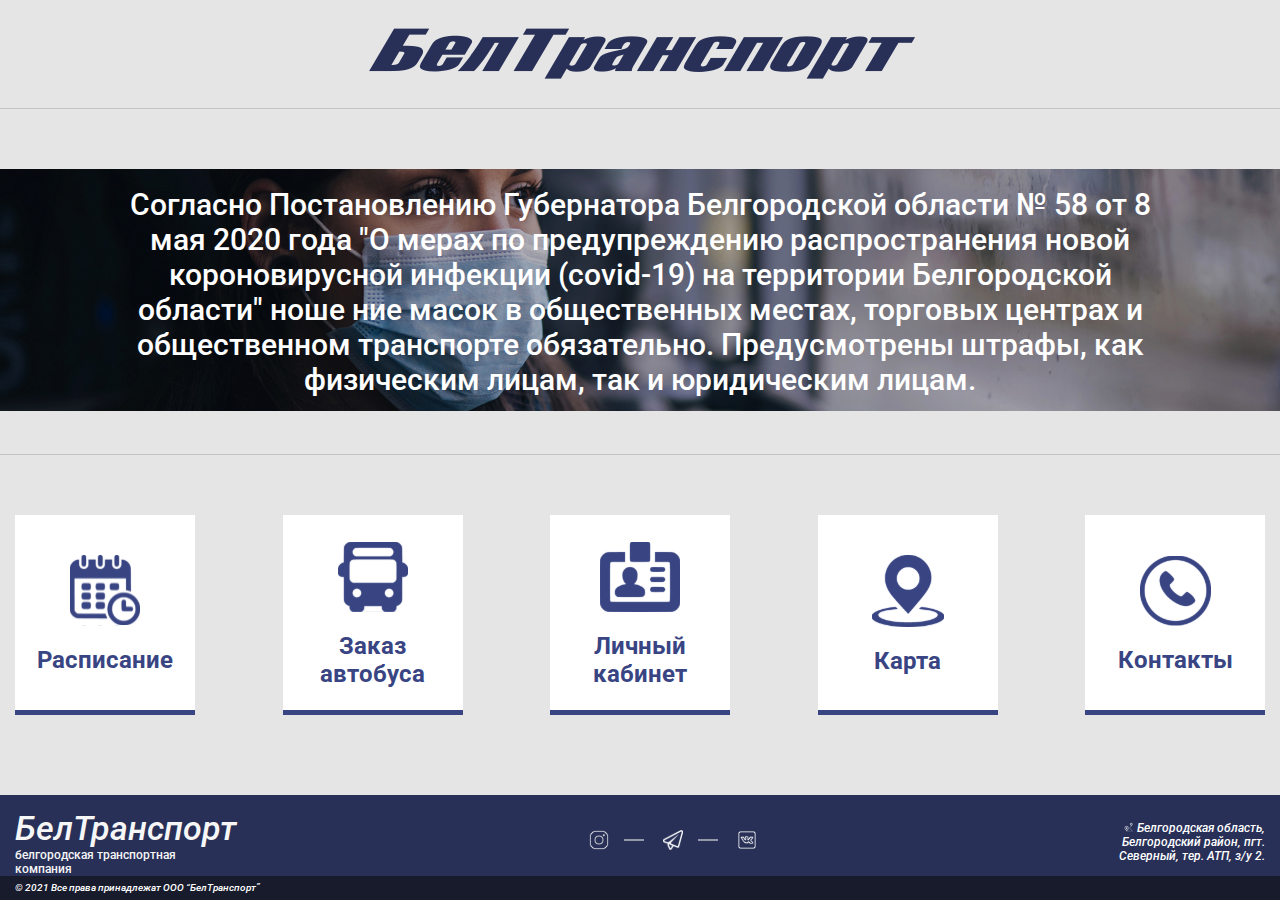
<file: index.html>
<!DOCTYPE html>
<html lang="en">
  <head>
    <meta charset="UTF-8" />
    <meta http-equiv="X-UA-Compatible" content="IE=edge" />
    <meta name="viewport" content="width=device-width, initial-scale=1.0" />
    <title>Document</title>
    <link rel="preconnect" href="https://fonts.gstatic.com" />
    <link
      href="https://fonts.googleapis.com/css2?family=Roboto:ital,wght@0,500;1,500;1,700&display=swap"
      rel="stylesheet"
    />
    <link rel="stylesheet" href="./style/style.css" />
    <link rel="stylesheet" href="./style/media.css">
  </head>
  <body>
    <div class="flex__wrapper">
      <header class="header">
        <a href="./index.html">
          <img class="header__title" src="./img/header-title.png" alt=""
        /></a>
      </header>
      <main class="main">
        <div class="main__content">
          <div class="slider__item">
            <img class="slider__item_img" src="./img/main-bg-1.jpg" alt="" />
            <p class="main__content_text">
              Согласно Постановлению Губернатора Белгородской области № 58 от 8
              мая 2020 года "О мерах по предупреждению распространения новой
              короновирусной инфекции (covid-19) на территории Белгородской
              области" ноше ние масок в общественных местах, торговых центрах и
              общественном транспорте обязательно. Предусмотрены штрафы, как
              физическим лицам, так и юридическим лицам.
            </p>
          </div>
        </div>
      </main>

      <section class="main__menu">
        <div class="container">
          <div class="main__menu_inner">
            <a class="main__menu_item" href="./shedule.html">
              <img class="main__item__img" src="./img/main-1.svg" alt="" />
              <div class="main__item_title">Расписание</div>
            </a>
            <a class="main__menu_item" href="./order.html">
              <img class="main__item__img" src="./img/main-2.svg" alt="" />
              <div class="main__item_title">
                Заказ <br />
                автобуса
              </div>
            </a>
            <a class="main__menu_item" href="./account.html">
              <img class="main__item__img" src="./img/main-3.svg" alt="" />
              <div class="main__item_title">Личный кабинет</div>
            </a>
            <a class="main__menu_item" href="./map.html">
              <img class="main__item__img" src="./img/main-4.svg" alt="" />
              <div class="main__item_title">Карта</div>
            </a>
            <a class="main__menu_item" href="./contacts.html">
              <img class="main__item__img" src="./img/main-5.svg" alt="" />
              <div class="main__item_title">Контакты</div>
            </a>
          </div>
        </div>
      </section>

      <footer class="footer">
        <div class="footer__top">
          <div class="container">
            <div class="footer__inner">
              <div class="footer__left">
                <h3 class="footer__title">БелТранспорт</h3>
                <div class="footer__subtitle">
                  белгородская транспортная компания
                </div>
              </div>
              <div class="footer__center">
                <div class="inst after">
                  <img src="./img/inst.svg" alt="" />
                </div>
                <div class="teleg after">
                  <img src="./img/teleg.svg" alt="" />
                </div>
                <div class="vk"><img src="./img/vk.svg" alt="" /></div>
              </div>
              <div class="footer__right">
                <img src="./img/footer-map.svg" alt="" />
                Белгородская область, Белгородский район, пгт. Северный, тер.
                АТП, з/у 2.
              </div>
            </div>
          </div>
        </div>
        <div class="footer__bottom">
          <div class="container">
            <div class="copyright">
              © 2021 Bсе права принадлежат ООО “БелТранспорт”
            </div>
          </div>
        </div>
      </footer>
    </div>
  </body>
</html>
</file>
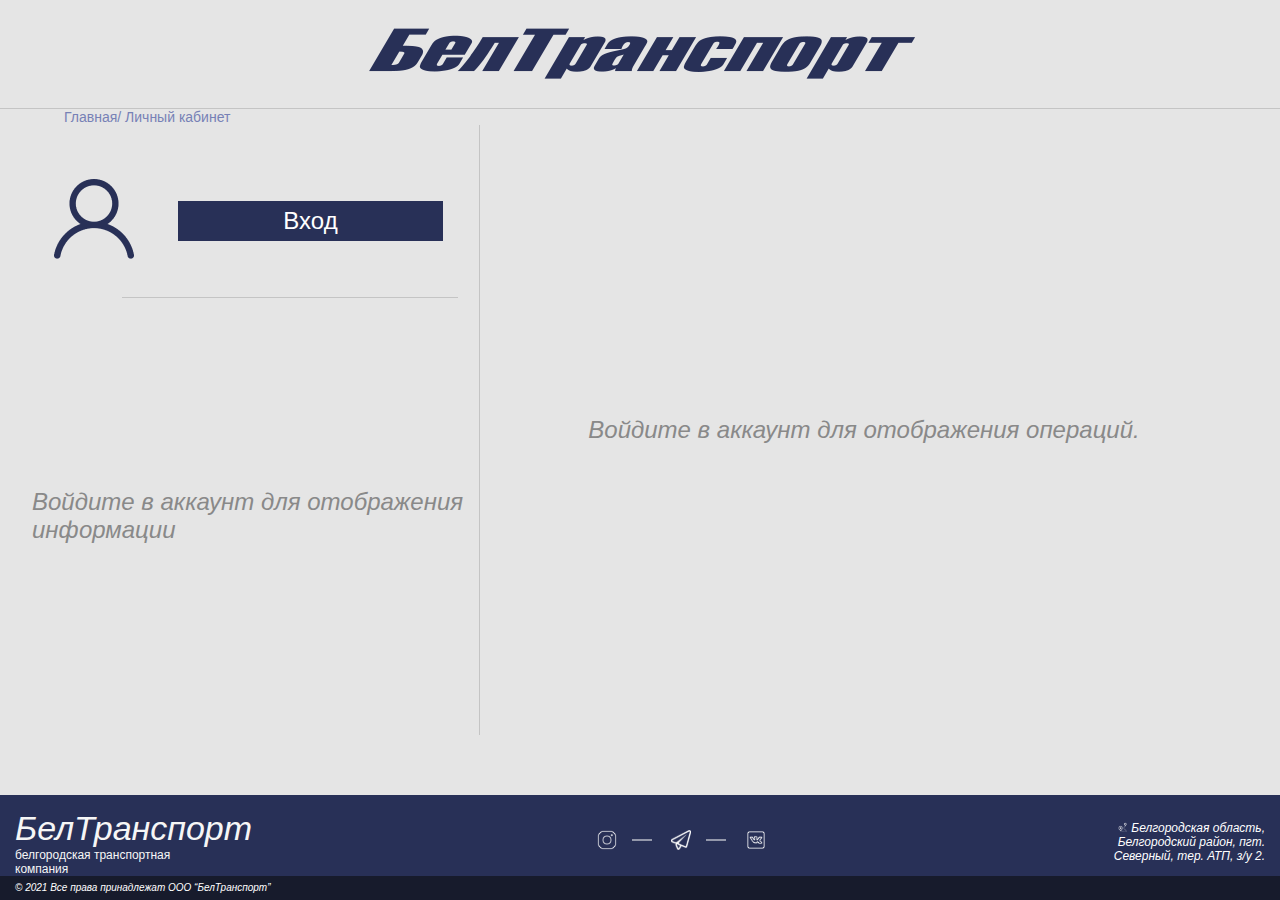
<file: account.html>
<!DOCTYPE html>
<html lang="en">
  <head>
    <meta charset="UTF-8" />
    <meta http-equiv="X-UA-Compatible" content="IE=edge" />
    <meta name="viewport" content="width=device-width, initial-scale=1.0" />
    <title>Document</title>
    <link rel="stylesheet" href="./style/style.css" />
    <link rel="stylesheet" href="./style/media.css" />
  </head>
  <body>
    <div class="flex__wrapper">
      <header class="header">
        <a href="./index.html">
          <img class="header__title" src="./img/header-title.png" alt=""
        /></a>
      </header>

      <div class="breads">
        <a href="index.html">Главная</a>/
        <a href="">Личный кабинет</a>
      </div>

      <section class="account">
        <div class="account__inner">
          <div class="account__left">
            <div class="account__up">
              <div class="account__img"><img src="./img/acc.png" alt="" /></div>
              <a class="account__btn" href="./logAcc.html">Вход</a>
            </div>
            <div class="account__bottom">
              <div class="account__bottom_content">
                Войдите в аккаунт для отображения информации
              </div>
            </div>
          </div>
          <div class="account__right_content">
            Войдите в аккаунт для отображения операций.
          </div>
        </div>
      </section>

      <footer class="footer">
        <div class="footer__top">
          <div class="container">
            <div class="footer__inner">
              <div class="footer__left">
                <h3 class="footer__title">БелТранспорт</h3>
                <div class="footer__subtitle">
                  белгородская транспортная компания
                </div>
              </div>
              <div class="footer__center">
                <div class="inst after">
                  <img src="./img/inst.svg" alt="" />
                </div>
                <div class="teleg after">
                  <img src="./img/teleg.svg" alt="" />
                </div>
                <div class="vk"><img src="./img/vk.svg" alt="" /></div>
              </div>
              <div class="footer__right">
                <img src="./img/footer-map.svg" alt="" />
                Белгородская область, Белгородский район, пгт. Северный, тер.
                АТП, з/у 2.
              </div>
            </div>
          </div>
        </div>
        <div class="footer__bottom">
          <div class="container">
            <div class="copyright">
              © 2021 Bсе права принадлежат ООО “БелТранспорт”
            </div>
          </div>
        </div>
      </footer>
    </div>
  </body>
</html>
</file>
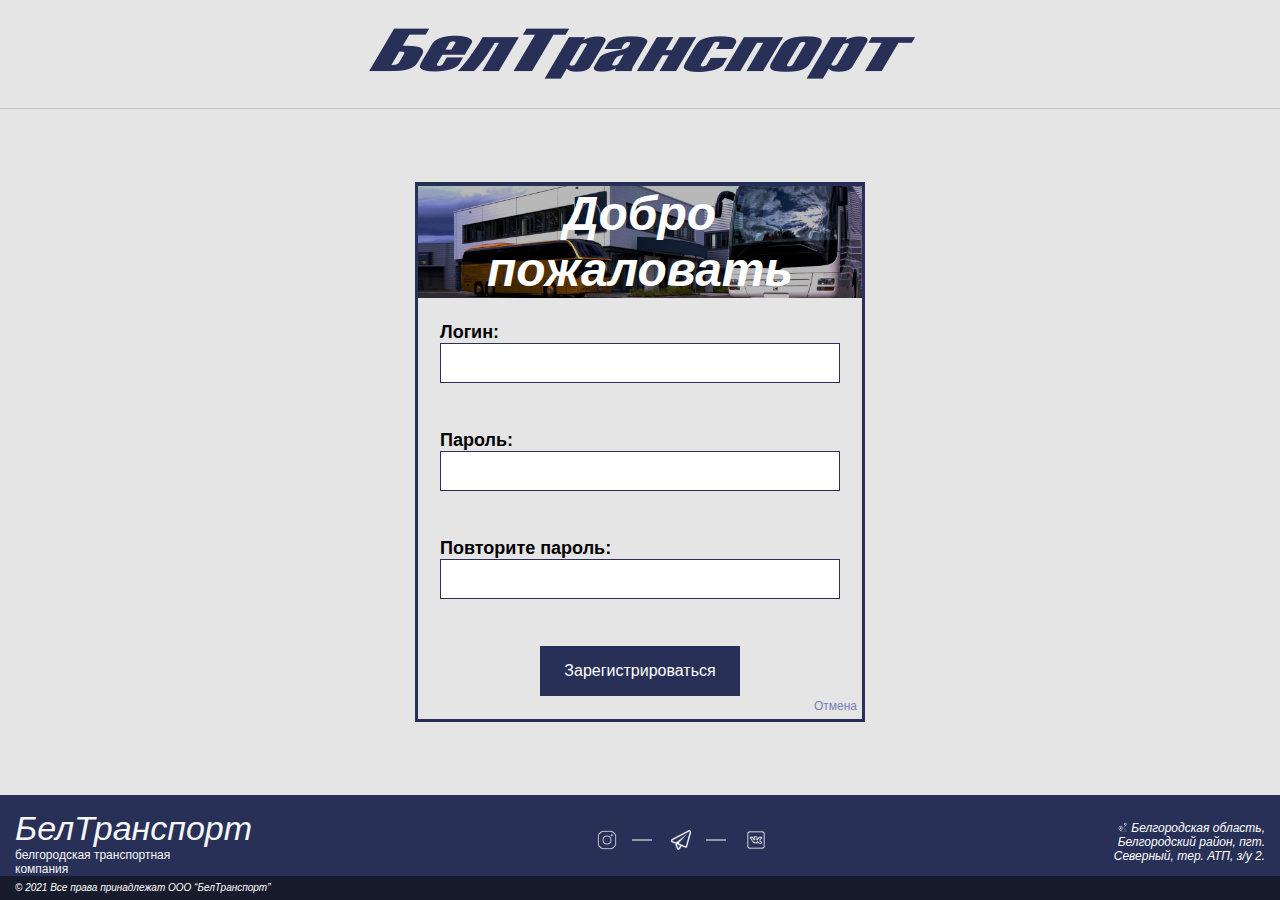
<file: auth.html>
<!DOCTYPE html>
<html lang="en">
  <head>
    <meta charset="UTF-8" />
    <meta http-equiv="X-UA-Compatible" content="IE=edge" />
    <meta name="viewport" content="width=device-width, initial-scale=1.0" />
    <title>Document</title>
    <link rel="stylesheet" href="./style/style.css" />
    <link rel="stylesheet" href="./style/media.css" />
  </head>
  <body>
    <div class="flex__wrapper">
      <header class="header">
        <a href="./index.html">
          <img class="header__title" src="./img/header-title.png" alt=""
        /></a>
      </header>

      <section class="reg">
        <form action="">
          <div class="reg__inner">
            <div class="reg__header">
              <div class="reg__title">Добро пожаловать</div>
            </div>
            <div class="reg__main">
              <div class="reg__item">
                <p class="reg__text">Логин:</p>
                <input class="reg__input" type="text" name="" id="" />
              </div>
              <div class="reg__item">
                <p class="reg__text">Пароль:</p>
                <input class="reg__input" type="password" name="" id="" />
              </div>
              <div class="reg__item">
                <p class="reg__text">Повторите пароль:</p>
                <input class="reg__input" type="password" name="" id="" />
              </div>
              <button class="reg__btn" type="submit">Зарегистрироваться</button>
            </div>
            <a class="cancel" href="./index.html">Отмена</a>
          </div>
        </form>
      </section>

      <footer class="footer">
        <div class="footer__top">
          <div class="container footer__container">
            <div class="footer__inner">
              <div class="footer__left">
                <h3 class="footer__title">БелТранспорт</h3>
                <div class="footer__subtitle">
                  белгородская транспортная компания
                </div>
              </div>
              <div class="footer__center">
                <div class="inst after">
                  <img src="./img/inst.svg" alt="" />
                </div>
                <div class="teleg after">
                  <img src="./img/teleg.svg" alt="" />
                </div>
                <div class="vk"><img src="./img/vk.svg" alt="" /></div>
              </div>
              <div class="footer__right">
                <img src="./img/footer-map.svg" alt="" />
                Белгородская область, Белгородский район, пгт. Северный, тер.
                АТП, з/у 2.
              </div>
            </div>
          </div>
        </div>
        <div class="footer__bottom">
          <div class="container">
            <div class="copyright">
              © 2021 Bсе права принадлежат ООО “БелТранспорт”
            </div>
          </div>
        </div>
      </footer>
    </div>
  </body>
</html>
</file>
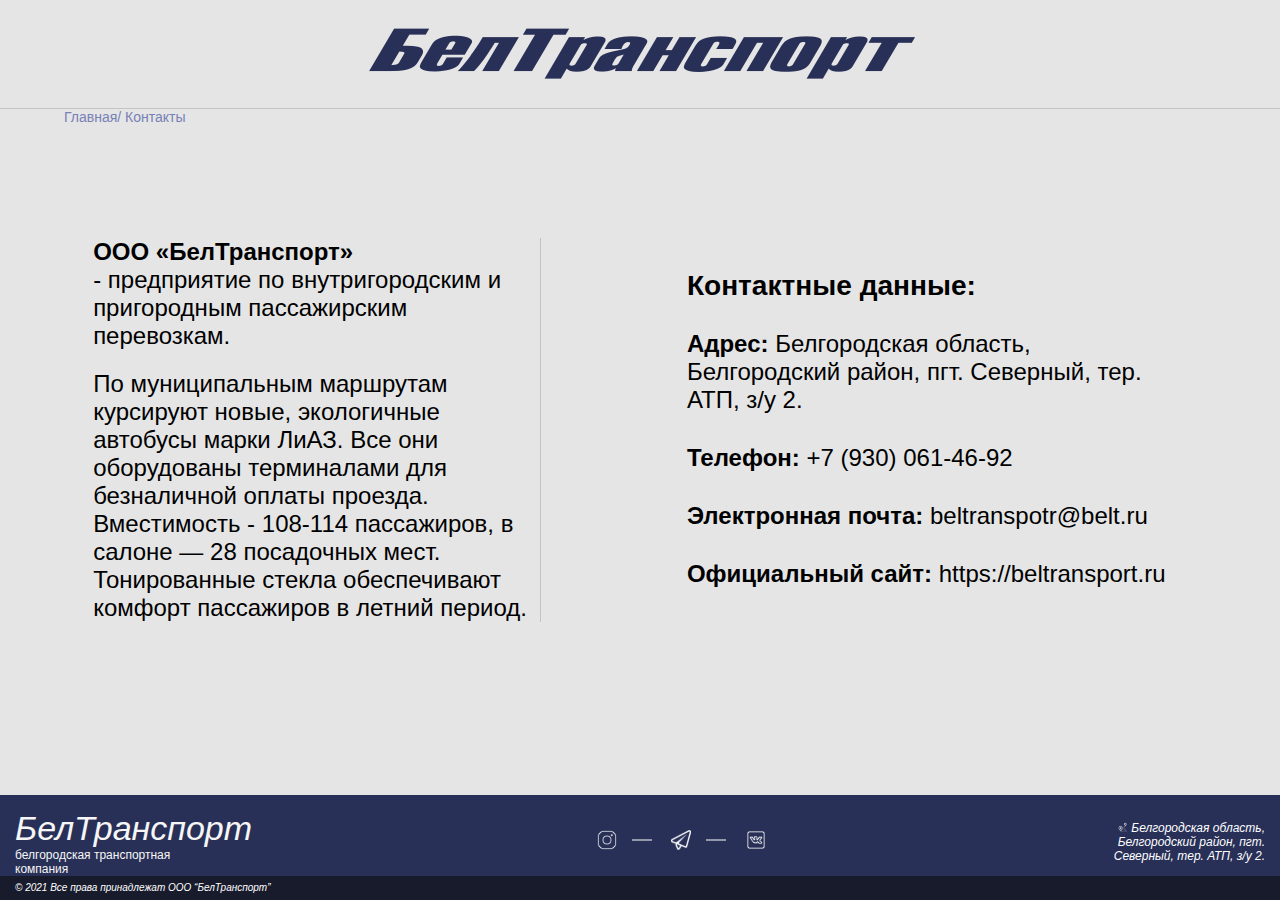
<file: contacts.html>
<!DOCTYPE html>
<html lang="en">
  <head>
    <meta charset="UTF-8" />
    <meta http-equiv="X-UA-Compatible" content="IE=edge" />
    <meta name="viewport" content="width=device-width, initial-scale=1.0" />
    <title>Document</title>
    <link rel="stylesheet" href="./style/style.css" />
    <link rel="stylesheet" href="./style/media.css" />
  </head>
  <body>
    <div class="flex__wrapper">
      <header class="header">
        <a href="./index.html">
          <img class="header__title" src="./img/header-title.png" alt=""
        /></a>
      </header>
      <div class="breads">
        <a href="index.html" ">Главная</a>/
        <a href="">Контакты </a>
      </div>

      <section class="contacts">
        <div class="contacts__inner">
          <div class="contacts__left">
            <b> ООО «БелТранспорт» </b> - предприятие по внутригородским и
            пригородным пассажирским перевозкам.
            <div class="contacts__left_texts">
              По муниципальным маршрутам курсируют новые, экологичные автобусы
              марки ЛиАЗ. Все они оборудованы терминалами для безналичной оплаты
              проезда. Вместимость - 108-114 пассажиров, в салоне — 28
              посадочных мест. Тонированные стекла обеспечивают комфорт
              пассажиров в летний период.
            </div>
          </div>
          <div class="contacts__right">
            <h3><b>Контактные данные:</b></h3>
            <p>
              <b>Адрес:</b> Белгородская область, Белгородский район, пгт.
              Северный, тер. АТП, з/у 2.
            </p>
            <p><b>Телефон:</b> +7 (930) 061-46-92</p>
            <p><b>Электронная почта:</b> beltranspotr@belt.ru</p>
            <p><b>Официальный сайт:</b> https://beltransport.ru</p>
          </div>
        </div>
      </section>
      <footer class="footer">
        <div class="footer__top">
          <div class="container footer__container">
            <div class="footer__inner">
              <div class="footer__left">
                <h3 class="footer__title">БелТранспорт</h3>
                <div class="footer__subtitle">
                  белгородская транспортная компания
                </div>
              </div>
              <div class="footer__center">
                <div class="inst after">
                  <img src="./img/inst.svg" alt="" />
                </div>
                <div class="teleg after">
                  <img src="./img/teleg.svg" alt="" />
                </div>
                <div class="vk"><img src="./img/vk.svg" alt="" /></div>
              </div>
              <div class="footer__right">
                <img src="./img/footer-map.svg" alt="" />
                Белгородская область, Белгородский район, пгт. Северный, тер.
                АТП, з/у 2.
              </div>
            </div>
          </div>
        </div>
        <div class="footer__bottom">
          <div class="container">
            <div class="copyright">
              © 2021 Bсе права принадлежат ООО “БелТранспорт”
            </div>
          </div>
        </div>
      </footer>
    </div>
  </body>
</html>
</file>
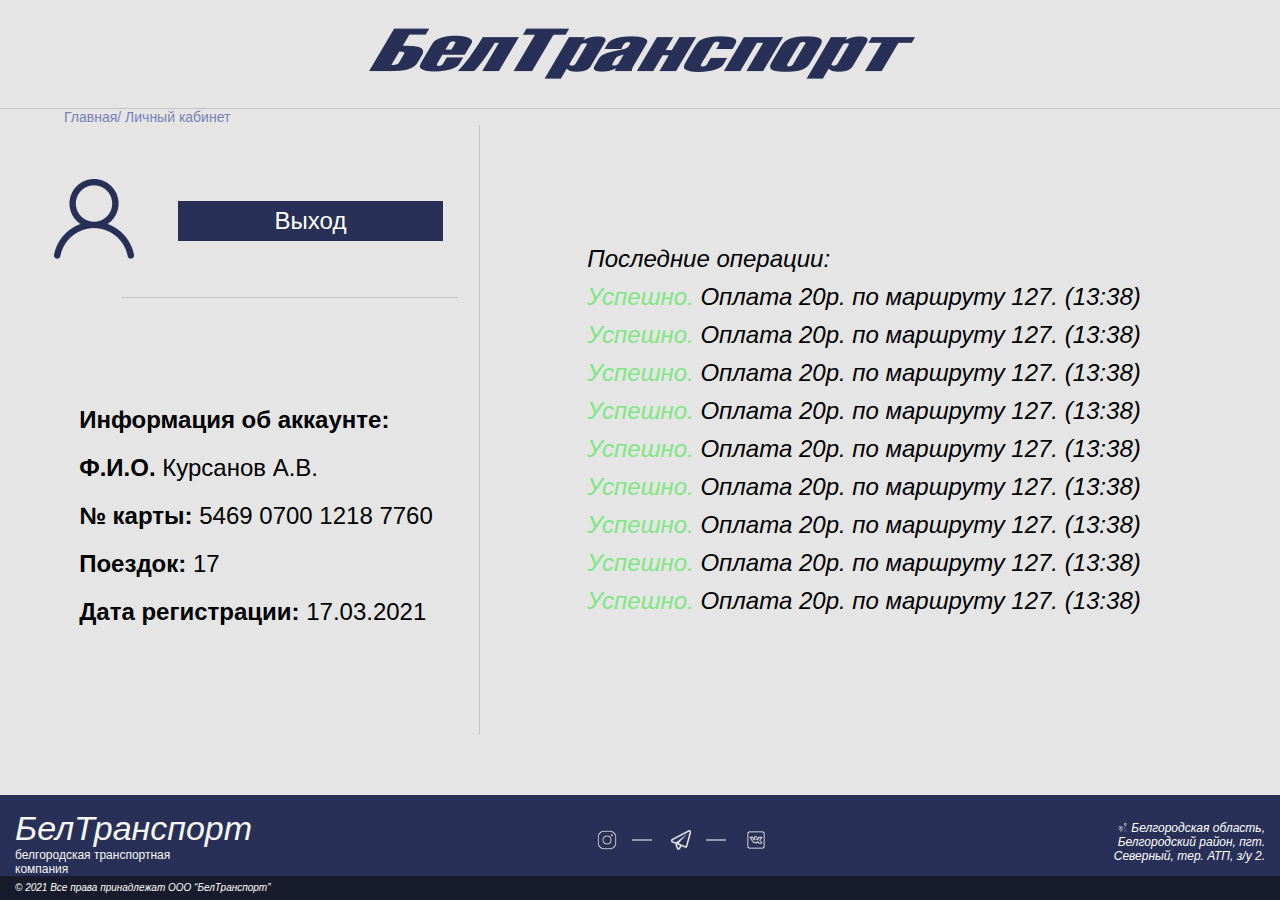
<file: logAcc.html>
<!DOCTYPE html>
<html lang="en">
  <head>
    <meta charset="UTF-8" />
    <meta http-equiv="X-UA-Compatible" content="IE=edge" />
    <meta name="viewport" content="width=device-width, initial-scale=1.0" />
    <title>Document</title>
    <link rel="stylesheet" href="./style/style.css" />
    <link rel="stylesheet" href="./style/media.css" />
  </head>
  <body>
    <div class="flex__wrapper">
      <header class="header">
        <a href="./index.html">
          <img class="header__title" src="./img/header-title.png" alt=""
        /></a>
      </header>

      <div class="breads">
        <a href="index.html">Главная</a>/
        <a href="">Личный кабинет</a>
      </div>

      <section class="account">
        <div class="account__inner">
          <div class="account__left">
            <div class="account__up">
              <div class="account__img"><img src="./img/acc.png" alt="" /></div>
              <a class="account__btn" href="./account.html">Выход</a>
            </div>
            <div class="account__bottom">
              <div class="account__bottom_about">
                <b>Информация об аккаунте:</b> <br />

                <b>Ф.И.О.</b> Курсанов А.В. <br />

                <b>№ карты:</b> 5469 0700 1218 7760
                <br />
                <b>Поездок:</b> 17 <br />
                <b>Дата регистрации:</b> 17.03.2021
              </div>
            </div>
          </div>
          <div class="account__right_acc">
            <div class="account__right_cont">
              <div class="account__right_title">Последние операции:</div>
              <div class="account__right-item">
                <span class="successful">Успешно.</span> Оплата 20р. по маршруту
                127. (13:38)
              </div>
              <div class="account__right-item">
                <span class="successful">Успешно.</span> Оплата 20р. по маршруту
                127. (13:38)
              </div>
              <div class="account__right-item">
                <span class="successful">Успешно.</span> Оплата 20р. по маршруту
                127. (13:38)
              </div>
              <div class="account__right-item">
                <span class="successful">Успешно.</span> Оплата 20р. по маршруту
                127. (13:38)
              </div>
              <div class="account__right-item">
                <span class="successful">Успешно.</span> Оплата 20р. по маршруту
                127. (13:38)
              </div>
              <div class="account__right-item">
                <span class="successful">Успешно.</span> Оплата 20р. по маршруту
                127. (13:38)
              </div>
              <div class="account__right-item">
                <span class="successful">Успешно.</span> Оплата 20р. по маршруту
                127. (13:38)
              </div>
              <div class="account__right-item">
                <span class="successful">Успешно.</span> Оплата 20р. по маршруту
                127. (13:38)
              </div>
              <div class="account__right-item">
                <span class="successful">Успешно.</span> Оплата 20р. по маршруту
                127. (13:38)
              </div>
            </div>
          </div>
        </div>
      </section>

      <footer class="footer">
        <div class="footer__top">
          <div class="container">
            <div class="footer__inner">
              <div class="footer__left">
                <h3 class="footer__title">БелТранспорт</h3>
                <div class="footer__subtitle">
                  белгородская транспортная компания
                </div>
              </div>
              <div class="footer__center">
                <div class="inst after">
                  <img src="./img/inst.svg" alt="" />
                </div>
                <div class="teleg after">
                  <img src="./img/teleg.svg" alt="" />
                </div>
                <div class="vk"><img src="./img/vk.svg" alt="" /></div>
              </div>
              <div class="footer__right">
                <img src="./img/footer-map.svg" alt="" />
                Белгородская область, Белгородский район, пгт. Северный, тер.
                АТП, з/у 2.
              </div>
            </div>
          </div>
        </div>
        <div class="footer__bottom">
          <div class="container">
            <div class="copyright">
              © 2021 Bсе права принадлежат ООО “БелТранспорт”
            </div>
          </div>
        </div>
      </footer>
    </div>
  </body>
</html>
</file>
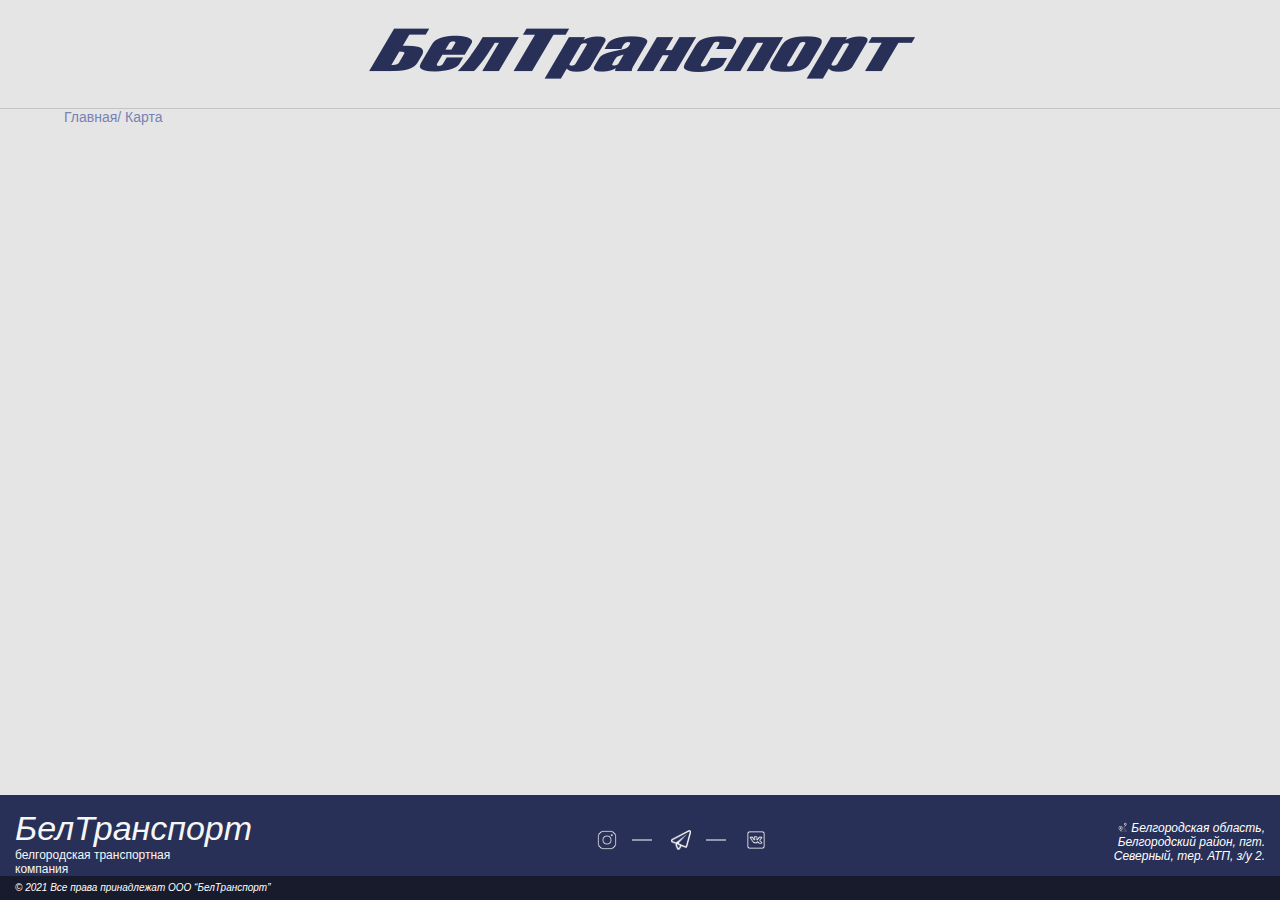
<file: map.html>
<!DOCTYPE html>
<html lang="en">
  <head>
    <meta charset="UTF-8" />
    <meta http-equiv="X-UA-Compatible" content="IE=edge" />
    <meta name="viewport" content="width=device-width, initial-scale=1.0" />
    <title>Document</title>
    <link rel="stylesheet" href="./style/style.css" />
    <link rel="stylesheet" href="./style/media-map.css" />
    <link rel="stylesheet" href="./style/media.css" />
  </head>
  <body>
    <div class="flex__wrapper">
      <header class="header">
        <a href="./index.html">
          <img class="header__title" src="./img/header-title.png" alt=""
        /></a>
      </header>

      <div class="breads">
        <a href="index.html" >Главная</a>/ <a href="">Карта</a>
      </div>

      <div class="map">
        <iframe
          class="map__frame"
          src="https://yandex.ru/map-widget/v1/?um=constructor%3A43e6e4e16288576565ec7fba5567f261fe5c8e0d22775cb73ad1247b22c35f36&amp;source=constructor"
          width="100%"
          height="700"
          frameborder="0"
        ></iframe>
      </div>
      <footer class="footer">
        <div class="footer__top">
          <div class="container footer__container">
            <div class="footer__inner">
              <div class="footer__left">
                <h3 class="footer__title">БелТранспорт</h3>
                <div class="footer__subtitle">
                  белгородская транспортная компания
                </div>
              </div>
              <div class="footer__center">
                <div class="inst after">
                  <img src="./img/inst.svg" alt="" />
                </div>
                <div class="teleg after">
                  <img src="./img/teleg.svg" alt="" />
                </div>
                <div class="vk"><img src="./img/vk.svg" alt="" /></div>
              </div>
              <div class="footer__right">
                <img src="./img/footer-map.svg" alt="" />
                Белгородская область, Белгородский район, пгт. Северный, тер.
                АТП, з/у 2.
              </div>
            </div>
          </div>
        </div>
        <div class="footer__bottom">
          <div class="container">
            <div class="copyright">
              © 2021 Bсе права принадлежат ООО “БелТранспорт”
            </div>
          </div>
        </div>
      </footer>
    </div>
  </body>
</html>
</file>
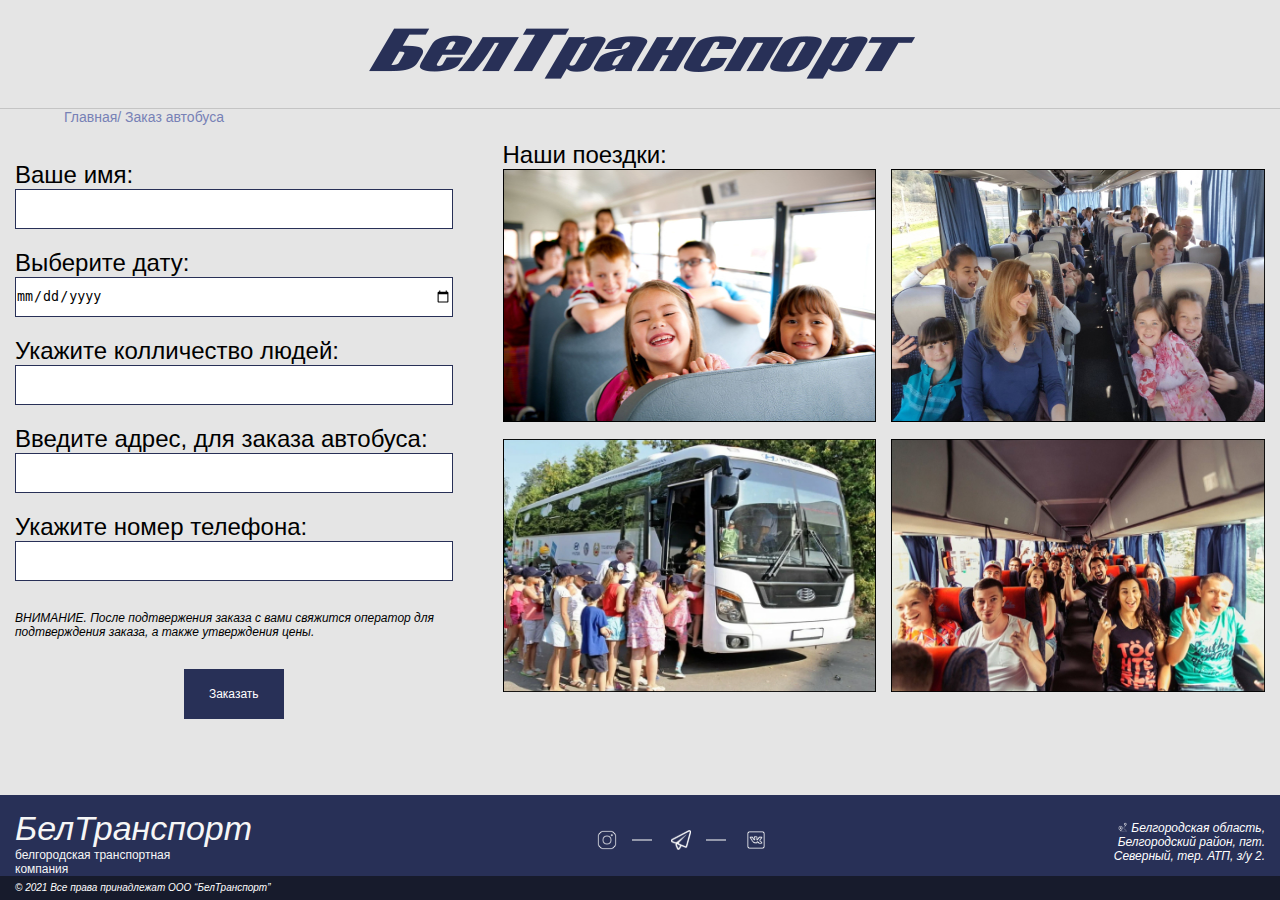
<file: order.html>
<!DOCTYPE html>
<html lang="en">
  <head>
    <meta charset="UTF-8" />
    <meta http-equiv="X-UA-Compatible" content="IE=edge" />
    <meta name="viewport" content="width=device-width, initial-scale=1.0" />
    <title>Document</title>
    <link rel="stylesheet" href="./style/style.css" />
    <link rel="stylesheet" href="./style/media.css" />
  </head>
  <body>
    <div class="flex__wrapper">
      <header class="header">
        <a href="./index.html">
          <img class="header__title" src="./img/header-title.png" alt=""
        /></a>
      </header>
      <div class="breads">
        <a href="index.html">Главная</a>/
        <a href="">Заказ автобуса </a>
      </div>

      <section class="order">
        <div class="order__inner">
          <div class="order__left">
            <form action="">
              <div class="order__name order__item">
                <p>Ваше имя:</p>
                <input class="order__input order__input_name" type="text" />
              </div>
              <div class="order__date order__item">
                <p>Выберите дату:</p>
                <input class="order__input order__input_date" type="date" />
              </div>
              <div class="order__num order__item">
                <p>Укажите колличество людей:</p>
                <input class="order__input order__input_num" type="number" />
              </div>
              <div class="order__add order__item">
                <p>Введите адрес, для заказа автобуса:</p>
                <input class="order__input order__input_add" type="text" />
              </div>
              <div class="order__phone order__item">
                <p>Укажите номер телефона:</p>
                <input class="order__input order__input_phone" type="text" />
              </div>
              <p class="attention">
                ВНИМАНИЕ. После подтвержения заказа с вами свяжится оператор для
                подтверждения заказа, а также утверждения цены.
              </p>
              <div class="order__btn_wrap">
                <button class="order__btn" type="submit">Заказать</button>
              </div>
            </form>
          </div>
          <div class="order__right">
            <div class="order__right_title">Наши поездки:</div>
            <div class="order__right_inner">
              <div class="order__right_item">
                <img src="./img/order-1.jpg" alt="" />
              </div>
              <div class="order__right_item">
                <img src="./img/order-2.jpg" alt="" />
              </div>
              <div class="order__right_item">
                <img src="./img/order-3.jpg" alt="" />
              </div>
              <div class="order__right_item">
                <img src="./img/order-4.jpg" alt="" />
              </div>
            </div>
          </div>
        </div>
      </section>
      <footer class="footer">
        <div class="footer__top">
          <div class="container footer__container">
            <div class="footer__inner">
              <div class="footer__left">
                <h3 class="footer__title">БелТранспорт</h3>
                <div class="footer__subtitle">
                  белгородская транспортная компания
                </div>
              </div>
              <div class="footer__center">
                <div class="inst after">
                  <img src="./img/inst.svg" alt="" />
                </div>
                <div class="teleg after">
                  <img src="./img/teleg.svg" alt="" />
                </div>
                <div class="vk"><img src="./img/vk.svg" alt="" /></div>
              </div>
              <div class="footer__right">
                <img src="./img/footer-map.svg" alt="" />
                Белгородская область, Белгородский район, пгт. Северный, тер.
                АТП, з/у 2.
              </div>
            </div>
          </div>
        </div>
        <div class="footer__bottom">
          <div class="container">
            <div class="copyright">
              © 2021 Bсе права принадлежат ООО “БелТранспорт”
            </div>
          </div>
        </div>
      </footer>
    </div>
  </body>
</html>
</file>
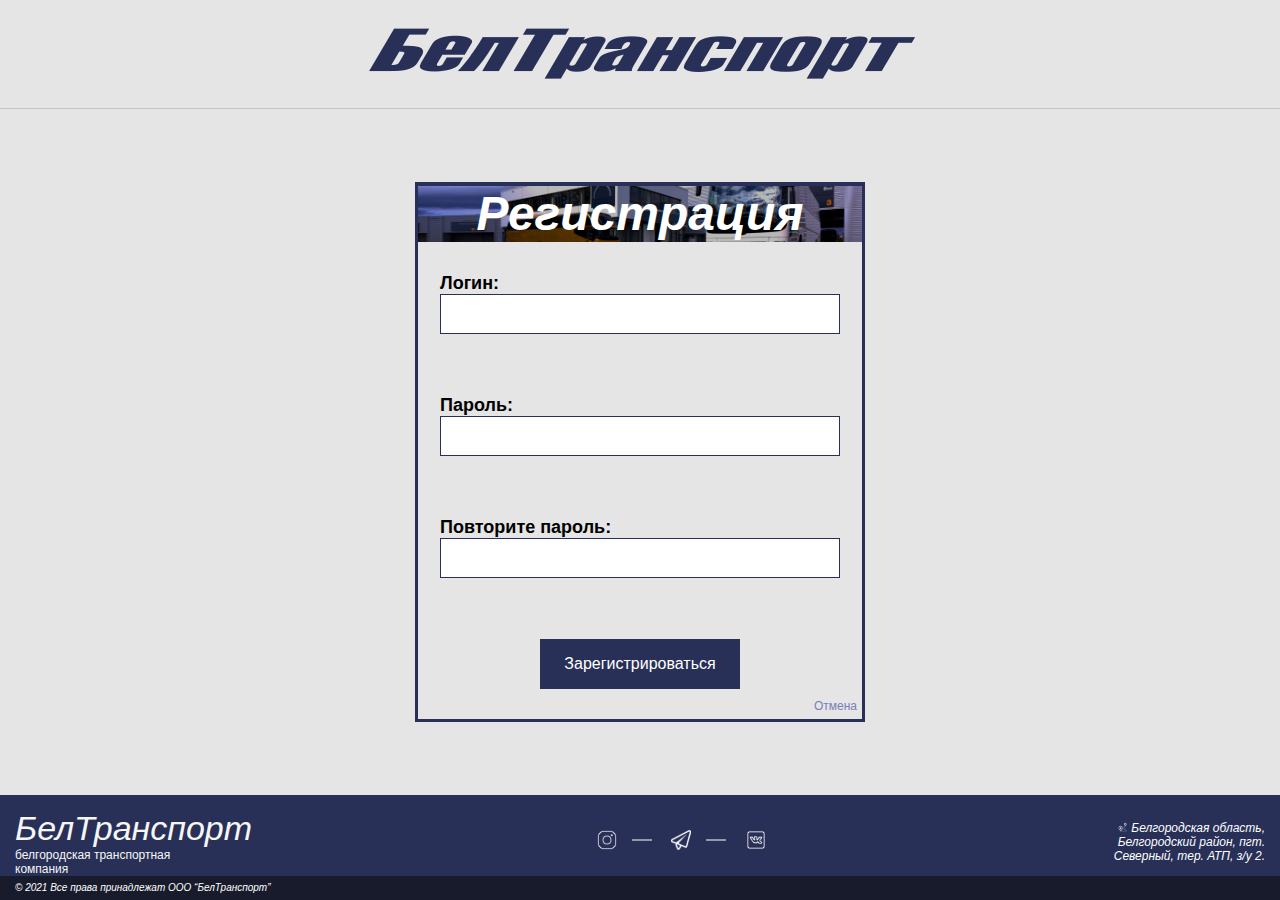
<file: reg.html>
<!DOCTYPE html>
<html lang="en">
  <head>
    <meta charset="UTF-8" />
    <meta http-equiv="X-UA-Compatible" content="IE=edge" />
    <meta name="viewport" content="width=device-width, initial-scale=1.0" />
    <title>Document</title>
    <link rel="stylesheet" href="./style/style.css" />
    <link rel="stylesheet" href="./style/media.css" />
  </head>
  <body>
    <div class="flex__wrapper">
      <header class="header">
        <a href="./index.html">
          <img class="header__title" src="./img/header-title.png" alt=""
        /></a>
      </header>

      <section class="reg">
        <form action="">
          <div class="reg__inner">
            <div class="reg__header">
              <div class="reg__title">Регистрация</div>
            </div>
            <div class="reg__main">
              <div class="reg__item">
                <p class="reg__text">Логин:</p>
                <input class="reg__input" type="text" name="" id="" />
              </div>
              <div class="reg__item">
                <p class="reg__text">Пароль:</p>
                <input class="reg__input" type="password" name="" id="" />
              </div>
              <div class="reg__item">
                <p class="reg__text">Повторите пароль:</p>
                <input class="reg__input" type="password" name="" id="" />
              </div>
              <button class="reg__btn" type="submit">Зарегистрироваться</button>
            </div>
            <a class="cancel" href="./index.html">Отмена</a>
          </div>
        </form>
      </section>

      <footer class="footer">
        <div class="footer__top">
          <div class="container footer__container">
            <div class="footer__inner">
              <div class="footer__left">
                <h3 class="footer__title">БелТранспорт</h3>
                <div class="footer__subtitle">
                  белгородская транспортная компания
                </div>
              </div>
              <div class="footer__center">
                <div class="inst after">
                  <img src="./img/inst.svg" alt="" />
                </div>
                <div class="teleg after">
                  <img src="./img/teleg.svg" alt="" />
                </div>
                <div class="vk"><img src="./img/vk.svg" alt="" /></div>
              </div>
              <div class="footer__right">
                <img src="./img/footer-map.svg" alt="" />
                Белгородская область, Белгородский район, пгт. Северный, тер.
                АТП, з/у 2.
              </div>
            </div>
          </div>
        </div>
        <div class="footer__bottom">
          <div class="container">
            <div class="copyright">
              © 2021 Bсе права принадлежат ООО “БелТранспорт”
            </div>
          </div>
        </div>
      </footer>
    </div>
  </body>
</html>
</file>
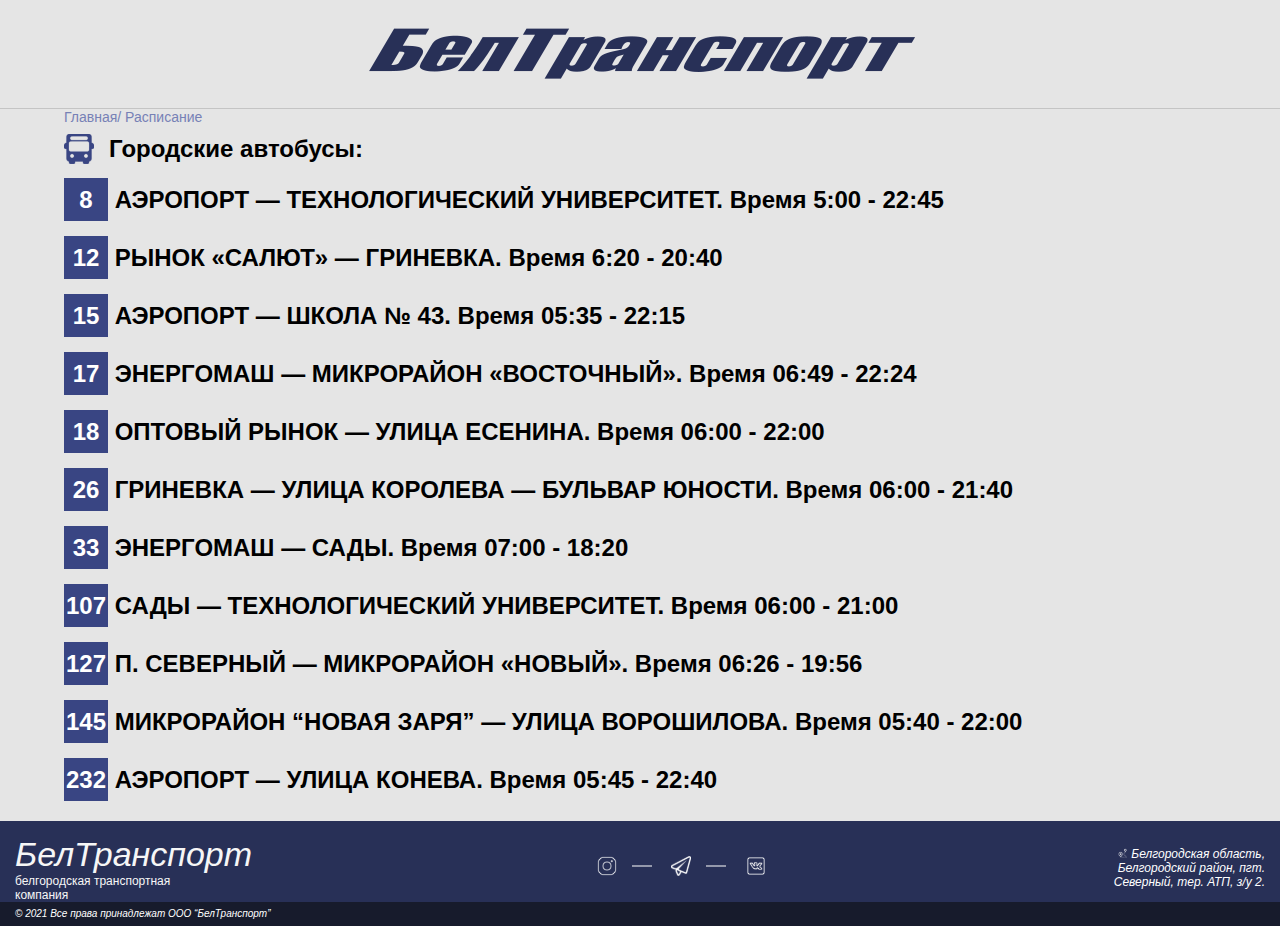
<file: shedule.html>
<!DOCTYPE html>
<html lang="en">
  <head>
    <meta charset="UTF-8" />
    <meta http-equiv="X-UA-Compatible" content="IE=edge" />
    <meta name="viewport" content="width=device-width, initial-scale=1.0" />
    <title>Document</title>
    <link rel="stylesheet" href="./style/style.css" />
    <link rel="stylesheet" href="./style/media.css" />
  </head>
  <body>
    <div class="flex__wrapper">
      <header class="header">
        <a href="./index.html">
          <img class="header__title" src="./img/header-title.png" alt=""
        /></a>
      </header>
      <div class="breads shedule__breads">
        <a href="index.html">Главная</a>/
        <a href="">Расписание</a>
      </div>

      <section class="shedule">
        <div class="shedule__container">
          <div class="shedule__title">Городские автобусы:</div>
          <div class="shedule__item">
            <span class="shedule__item-num">8</span> АЭРОПОРТ — ТЕХНОЛОГИЧЕСКИЙ
            УНИВЕРСИТЕТ. Время 5:00 - 22:45
          </div>
          <div class="shedule__item">
            <span class="shedule__item-num">12</span> РЫНОК «САЛЮТ» — ГРИНЕВКА.
            Время 6:20 - 20:40
          </div>
          <div class="shedule__item">
            <span class="shedule__item-num">15</span> АЭРОПОРТ — ШКОЛА № 43.
            Время 05:35 - 22:15
          </div>

          <div class="shedule__item">
            <span class="shedule__item-num">17</span> ЭНЕРГОМАШ — МИКРОРАЙОН
            «ВОСТОЧНЫЙ». Время 06:49 - 22:24
          </div>
          <div class="shedule__item">
            <span class="shedule__item-num">18</span> ОПТОВЫЙ РЫНОК — УЛИЦА
            ЕСЕНИНА. Время 06:00 - 22:00
          </div>
          <div class="shedule__item">
            <span class="shedule__item-num">26</span> ГРИНЕВКА — УЛИЦА КОРОЛЕВА
            — БУЛЬВАР ЮНОСТИ. Время 06:00 - 21:40
          </div>
          <div class="shedule__item">
            <span class="shedule__item-num">33</span> ЭНЕРГОМАШ — САДЫ. Время
            07:00 - 18:20
          </div>
          <div class="shedule__item">
            <span class="shedule__item-num">107</span> САДЫ — ТЕХНОЛОГИЧЕСКИЙ
            УНИВЕРСИТЕТ. Время 06:00 - 21:00
          </div>
          <div class="shedule__item">
            <span class="shedule__item-num">127</span> П. СЕВЕРНЫЙ — МИКРОРАЙОН
            «НОВЫЙ». Время 06:26 - 19:56
          </div>
          <div class="shedule__item">
            <span class="shedule__item-num">145</span> МИКРОРАЙОН “НОВАЯ ЗАРЯ” —
            УЛИЦА ВОРОШИЛОВА. Время 05:40 - 22:00
          </div>
          <div class="shedule__item">
            <span class="shedule__item-num">232</span> АЭРОПОРТ — УЛИЦА КОНЕВА.
            Время 05:45 - 22:40
          </div>
        </div>
      </section>

      <footer class="footer">
        <div class="footer__top">
          <div class="container">
            <div class="footer__inner">
              <div class="footer__left">
                <h3 class="footer__title">БелТранспорт</h3>
                <div class="footer__subtitle">
                  белгородская транспортная компания
                </div>
              </div>
              <div class="footer__center">
                <div class="inst after">
                  <img src="./img/inst.svg" alt="" />
                </div>
                <div class="teleg after">
                  <img src="./img/teleg.svg" alt="" />
                </div>
                <div class="vk"><img src="./img/vk.svg" alt="" /></div>
              </div>
              <div class="footer__right">
                <img src="./img/footer-map.svg" alt="" />
                Белгородская область, Белгородский район, пгт. Северный, тер.
                АТП, з/у 2.
              </div>
            </div>
          </div>
        </div>
        <div class="footer__bottom">
          <div class="container">
            <div class="copyright">
              © 2021 Bсе права принадлежат ООО “БелТранспорт”
            </div>
          </div>
        </div>
      </footer>
    </div>
  </body>
</html>
</file>
<file: style/style.css>
* {
  margin: 0;
  padding: 0;
  box-sizing: border-box;
}

body {
  background: #e5e5e5;
  font-family: 'Roboto', sans-serif;
}

.flex__wrapper {
  display: flex;
  min-height: 100vh;
  justify-content: space-between;
  flex-direction: column;
  overflow: hidden;
}
.header {
  padding-top: 25px;
  position: relative;
  text-align: center;
}
.header__title {
  margin-bottom: 20px;
  padding: 0 5px;
  max-width: 100%;
}

.header::after {
  content: '';
  width: 100%;
  height: 1px;
  background: #c4c4c4;
  position: absolute;
  bottom: 0;
  left: 0;
}
.main {
  padding-bottom: 40px;
}

.main__content::after {
  content: '';
  width: 100%;
  height: 1px;
  background: #c4c4c4;
  position: absolute;
  bottom: -40px;
  left: 0;
}
.main__content {
  position: relative;
  text-align: center;
  flex: 1 1 auto;
}

.slider__item_img {
  width: 100%;
}

.slider__item {
  position: relative;
}

.main__content_text {
  width: 100%;
  color: white;
  max-width: 1038px;
  font-weight: 500;
  font-style: normal;
  font-size: 30px;
  line-height: 35px;
  position: absolute;
  top: 50%;
  left: 50%;
  transform: translate(-50%, -50%);
}
.main__menu {
}
.container {
  max-width: 1530px;
  margin: 0 auto;
  padding: 0 15px;
}
.main__menu_inner {
  display: flex;
  justify-content: space-between;
  align-items: center;
}
.main__menu_inner a {
  text-decoration: none;
}

.main__menu_item {
  position: relative;
  /* margin-left: 150px; */
  max-width: 180px;
  width: 100%;
  height: 200px;
  background: #ffffff;
  flex: 1 1 auto;
  display: flex;
  flex-direction: column;
  align-items: center;
  justify-content: center;
}

.main__menu_item::before {
  content: '';
  width: 90px;
  height: 1px;
  background: #c4c4c4;
  position: absolute;
  left: -120px;
}
.main__menu_item:nth-child(1) {
  margin-left: 0;
}
.main__menu_item:nth-child(1)::before {
  display: none;
}

.main__menu_item::after {
  content: '';
  width: 100%;
  bottom: 0;
  height: 5px;
  position: absolute;
  left: 0;
  background: #394583;
  transition: height 0.2s linear;
}
.main__menu_item:hover::after {
  height: 18px;
}
.main__item__img {
}
.main__item_title {
  font-weight: bold;
  font-size: 24px;
  line-height: 28px;
  text-align: center;
  color: #394583;
  margin-top: 20px;
}
.footer {
  color: white;
  margin-top: 20px;
}
.footer__top {
  background: #283057;
  padding-top: 13px;
}
.footer__inner {
  display: flex;
  justify-content: space-between;
  align-items: center;
}
.footer__left {
}
.footer__title {
  font-style: italic;
  font-weight: 500;
  font-size: 34px;
  line-height: 40px;
  text-align: center;
  color: #f6f6f6;
}
.footer__subtitle {
  max-width: 162px;
  font-weight: 500;
  font-size: 12px;
  line-height: 14px;
  color: #f6f6f6;
}
.footer__center {
}
.inst {
  display: inline-block;
  position: relative;
}
.teleg {
  display: inline-block;
  margin-left: 50px;
  position: relative;
}
.vk {
  display: inline-block;
  margin-left: 50px;
}

.after::after {
  content: '';
  width: 20px;
  height: 1px;
  background: #ffffff;
  position: absolute;
  top: 10px;
  transform: translateY(-50%);
  left: 35px;
}

.footer__right {
  max-width: 155px;
  font-style: italic;
  font-weight: 500;
  font-size: 12px;
  line-height: 14px;
  text-align: right;
  color: #ffffff;
}
.footer__bottom {
  background: #171b2c;
  padding: 6px 0;
  font-style: italic;
  font-weight: 500;
  font-size: 10px;
  line-height: 12px;
}

.breads {
  font-style: normal;
  font-weight: 300;
  font-size: 14px;
  line-height: 16px;
  color: #7781b6;
  margin-left: 5%;
  flex: 0 1%;
}
.breads a {
  text-decoration: none;
  color: inherit;
}
/*  ACCOUNT */

.account {
  flex: 1 auto;
  margin-bottom: 40px;
  display: flex;
}
.account__inner {
  display: flex;
  align-items: stretch;
  justify-content: center;
  flex: 1 auto;
}
.account__left {
  max-width: 35%;
  width: 100%;
  display: flex;
  flex-direction: column;
  position: relative;
}

.account__left::after {
  content: '';
  width: 1px;
  height: 100%;
  position: absolute;
  background: #c4c4c4;
  top: 0;
  right: 0;
}
.account__up {
  margin-top: 20px;
  display: flex;
  align-items: center;
  justify-content: center;
  flex: 0 25%;
  position: relative;
}

.account__up::after {
  content: '';
  width: 75%;
  height: 1px;
  position: absolute;
  background: #c4c4c4;
  bottom: 0;
  right: 5%;
}

.account__img {
}
.account__btn {
  margin-left: 44px;
  max-width: 265px;
  width: 100%;
  color: white;
  background: #283057;
  border: 1px solid #283057;
  font-weight: 500;
  font-size: 24px;
  line-height: 28px;
  text-align: center;
  text-decoration: none;
  padding: 5px 0;
  justify-self: right;
  margin-right: 15px;
}
.account__bottom {
  flex: 1 1 auto;
  display: flex;
  justify-content: center;
  align-items: center;
}
.account__bottom_content {
  font-style: italic;
  font-weight: 300;
  font-size: 24px;
  line-height: 28px;
  color: #898989;
}

.account__bottom_about {
  font-size: 24px;
  line-height: 28px;
  color: #000000;
}

.account__bottom_about b {
  display: inline-block;
  margin-top: 20px;
}

.account__bottom_about b:nth-child(1) {
  margin-top: 0;
}
.account__right_content {
  max-width: 60%;
  width: 100%;
  display: flex;
  justify-content: center;
  align-items: center;
  font-style: italic;
  font-weight: 300;
  font-size: 24px;
  line-height: 28px;
  color: #898989;
  text-align: center;
}

.account__right_acc {
  max-width: 60%;
  width: 100%;
  display: flex;
  justify-content: center;
  align-items: center;
  font-style: italic;
  font-weight: 300;
  font-size: 24px;
  line-height: 28px;
  flex-direction: column;
  color: black;
}
.account__right-item {
  margin-top: 10px;
}
.account__right_title {
  text-align: left;

  color: #000000;
}
.account__right-item {
}
.successful {
  color: #7ee782;
}

/* ORDER */

.order {
  flex: 1 auto;
  margin-bottom: 40px;
  display: flex;
  justify-content: center;
  align-items: center;
  font-weight: 500;
  font-size: 24px;
  line-height: 28px;
  color: #000000;
}

.order input {
  background: #ffffff;
  border: 1px solid #283057;
  max-width: 450px;
  width: 100%;
  height: 40px;
}
.order__inner {
  display: flex;
  align-items: stretch;
  justify-content: center;
  flex: 1 auto;
  max-width: 1530px;
  padding: 0 15px;
  margin: 0 auto;
  width: 100%;
}
.order__left {
  max-width: 35%;
  width: 100%;
  display: flex;
  flex-direction: column;
  position: relative;
}

.order__left::after {
  content: '';
  width: 1px;
  height: 100%;
  position: absolute;
  background: #c4c4c4;
  top: 0;
  right: 0;
}
.order__item {
  margin-top: 20px;
}
.order__name {
}
.order__input {
}
.order__input_name {
}
.order__date {
}
.order__input_date {
}
.order__num {
}
.order__input_num {
}
.order__add {
}
.order__input_add {
}
.order__phone {
}
.order__input_phone {
}

.order__btn_wrap {
  text-align: center;
}

.order__btn {
  background: #283057;
  border: 1px solid #283057;
  max-width: 150px;
  width: 100px;
  height: 50px;
  font-weight: 500;
  font-size: 12px;
  line-height: 14px;
  color: #ffffff;
  cursor: pointer;
  margin-top: 30px;
}
.attention {
  font-style: italic;
  font-weight: 300;
  font-size: 12px;
  line-height: 14px;
  margin-top: 30px;
  color: #000000;
}
.order__right {
  margin-left: 50px;
}
.order__right_title {
  font-weight: 500;
  font-size: 24px;
  line-height: 28px;

  color: #000000;
}
.order__right_inner {
  /* display: flex;
  justify-content: space-between;
  flex-wrap: wrap;
  align-items: center;
  
  */
  display: grid;
  grid-template-columns: 1fr 1fr;
  grid-gap: 15px;
}
.order__right_item {
  flex: 1 1 46%;
}

.order__right_item {
  max-width: 100%;
}

.order__right_item img {
  max-width: 380px;
  max-height: 253px;
  height: 100%;
  width: 100%;
  object-fit: fill;
}

/* CONTACTS */

.contacts {
  flex: 1 auto;
  margin-bottom: 40px;
  display: flex;
  justify-content: center;
  align-items: center;
  font-weight: 500;
  font-size: 24px;
  line-height: 28px;
  color: #000000;
}
.contacts__inner {
  display: flex;
  align-items: center;
  justify-content: space-around;
  flex: 1 auto;
  padding: 0 15px;
  width: 100%;
}
.contacts__left {
  max-width: 35%;
  width: 100%;
  display: flex;
  flex-direction: column;
  position: relative;
}

.contacts__left::after {
  content: '';
  width: 1px;
  height: 100%;
  position: absolute;
  background: #c4c4c4;
  top: 0;
  right: -10px;
}

.contacts__left_texts {
  margin-top: 20px;
}
.contacts__right {
  max-width: 500px;
}

.contacts__right p {
  margin-top: 30px;
}
/* SHEDULE */

.shedule {
  display: flex;
  align-items: center;
  flex: 1 auto;
}
.shedule__container {
  margin-left: 5%;
  flex: 1 auto;
}
.shedule__title {
  padding-left: 45px;
  font-weight: bold;
  font-size: 24px;
  line-height: 28px;
  position: relative;
  margin-top: 10px;
}
.shedule__title::before {
  content: '';
  width: 30px;
  height: 30px;
  background: url(../img/main-2.svg);
  background-size: cover;
  background-position: center;
  background-repeat: no-repeat;
  position: absolute;
  top: 50%;
  transform: translateY(-50%);
  left: 0;
}
.shedule__item {
  font-weight: bold;
  font-size: 24px;
  line-height: 28px;
  margin-top: 15px;
  color: #000000;
}
.shedule__item-num {
  font-weight: bold;
  font-size: 24px;
  line-height: 28px;

  color: #ffffff;
  background: #394583;
  width: 44px;
  height: 43px;
  display: inline-flex;
  justify-content: center;
  align-items: center;
}

/* REG */

.reg {
  border: 3px solid #283057;
  border-top: 4px solid #283057;
  max-width: 450px;
  width: 100%;
  margin: 0 auto;
  position: relative;
  margin-top: 20px;
  height: 60vh;
}
.reg form {
  height: 100%;
}
.reg__header {
  color: white;
  background: url(../img/main-bg-2.jpg);
  background-position: center;
  background-repeat: no-repeat;
  background-size: cover;
}

.reg__title {
  font-style: italic;
  font-weight: bold;
  font-size: 48px;
  line-height: 56px;
  text-align: center;

  color: #ffffff;
}
.reg__main {
  flex: 1 1 auto;
  display: flex;
  flex-direction: column;
  justify-content: space-around;
  align-items: center;
  width: 100%;
  height: auto;
}

.reg__inner {
  height: 100%;
  display: flex;
  flex-direction: column;
}
.reg__item {
  width: 100%;
  text-align: center;
  max-width: 400px;
}
.reg__text {
  font-weight: 500;
  font-size: 18px;
  line-height: 21px;
  font-weight: bold;
  text-align: left;
}
.reg__input {
  border: 1px solid #283057;
  max-width: 400px;
  width: 100%;
  height: 40px;
}
.reg__btn {
  background: #283057;
  border: 1px solid #283057;
  max-width: 200px;
  width: 100%;
  height: 50px;
  font-size: 16px;
  line-height: 20px;
  cursor: pointer;

  color: #ffffff;
}
.cancel {
  position: absolute;
  bottom: 5px;
  right: 5px;
  text-decoration: none;
  color: #7781b6;
  font-weight: 300;
  font-size: 12px;
  line-height: 16px;
}

/* @media (max-height: 764px) {
  .main__content {
    padding: 20px 0;
  }
  .main__content::after {
    bottom: -20px;
  }
  .main {
    padding-bottom: 10px;
  }
  .main__menu_inner {
    margin-top: 35px;
  }
}

@media (max-height: 700px) {
  .main__content {
    padding: 50px 0;
    margin-top: 20px;
  }
  .main__content::after {
    bottom: -20px;
  }
  .main {
    padding-bottom: 20px;
  }
  .main__menu_inner {
    margin-top: 50px;
  }
  .flex__wrapper {
    display: block;
  }
  .footer {
    margin-top: 50px;
  }
} */
</file>
<file: style/media.css>
@media (max-width: 1500px) {
  .main__menu_item::before {
    width: 0;
    height: 0;
  }
}

@media (max-width: 1300px) {
  .order__left::after {
    width: 0;
    height: 0;
  }
}

@media (max-width: 1100px) {
  .main__content_text {
    font-size: 24px;
    line-height: 28px;
  }

  .shedule__item {
    font-size: 20px;
    margin-top: 10px;
  }
  .contacts__left::after {
    width: 0;
    height: 0;
  }
  .contacts__inner {
    flex-direction: column;
  }
  .contacts__left {
    max-width: 500px;
  }
  .contacts__right {
    margin-top: 20px;
  }
}

@media (max-width: 1000px) {
  .account__inner {
    display: block;
    margin-top: 50px;
  }
  .account__left {
    max-width: none;
  }
  .account__up::after {
    width: 0;
    height: 0;
  }
  .account__bottom_content {
    margin-top: 30px;
  }
  .account__right_content {
    max-width: none;
    margin-top: 30px;
  }
  .account__right_acc {
    max-width: none;
    margin-top: 30px;
    padding: 0 15px;
  }
  .account__bottom_about {
    margin-top: 30px;
  }
}

@media (max-width: 950px) {
  .main__menu_item {
    height: 170px;
    max-width: 150px;
  }
  .main__menu_item:hover::after {
    height: 15px;
  }
  .account__left::after {
    width: 0;
    height: 0;
  }
}

@media (max-width: 900px) {
  .main__content_text {
    font-size: 20px;
    line-height: 24px;
  }
  .shedule__item {
    font-size: 18px;
  }
  .shedule__item-num {
    width: 38px;
    height: 38px;
    font-size: 20px;
  }
  .order__inner {
    flex-direction: column;
    align-items: center;
    margin-top: 20px;
  }
  .order__left {
    max-width: none;
  }
  .order__left form {
    margin: 0 auto;
  }
  .attention {
    max-width: 400px;
  }
  .order__right {
    margin-left: 0;
  }
}

@media (max-width: 800px) {
  .main__menu_item {
    height: 150px;
    max-width: 125px;
  }
  .main__item_title {
    font-size: 20px;
    line-height: 24px;
    margin-top: 10px;
  }
}

@media (max-width: 750px) {
  .main__content_text {
    font-size: 16px;
    line-height: 20px;
  }
}

@media (max-width: 700px) {
  .order {
    font-size: 20px;
    line-height: 24px;
  }
}

@media (max-width: 670px) {
  .main__menu_inner {
    display: block;
    text-align: center;
  }
  .main__menu_item {
    margin: 0 auto;
    margin-top: 10px;
  }
  .main__menu_item:nth-child(1) {
    margin-left: auto;
  }
  .main {
    padding-bottom: 20px;
    margin-top: 20px;
  }
  .main__content::after {
    bottom: -20px;
  }
  .slider__item_img {
    height: 150px;
  }
  .shedule__container {
    margin-left: 2%;
  }
  .shedule__breads {
    margin-left: 2%;
  }
}

@media (max-width: 600px) {
  .slider__item_img {
    height: 120px;
  }
  .main__content_text {
    font-size: 14px;
    line-height: 16px;
  }

  .after::after {
    width: 0;
    height: 0;
  }
  .footer__title {
    font-size: 30px;
    line-height: 35px;
  }
  .account__bottom_about {
    font-size: 20px;
    line-height: 24px;
  }
  .account__right_acc {
    font-size: 20px;
    line-height: 24px;
    text-align: center;
  }
  .account__btn {
    font-size: 20px;
    line-height: 24px;
  }
  .account__bottom_content {
    font-size: 20px;
    line-height: 24px;
    text-align: center;
  }
  .account__right_content {
    font-size: 20px;
    line-height: 24px;
  }
  .contacts {
    margin-top: 30px;
    font-size: 20px;
    line-height: 24px;
  }
}

@media (max-width: 570px) {
  .teleg {
    margin-left: 0;
  }
  .vk {
    margin-left: 0;
  }
}

@media (max-width: 510px) {
  .account__bottom_about,
  .account__right_acc,
  .account__btn {
    font-size: 18px;
    line-height: 20px;
  }
}

@media (max-width: 500px) {
  .slider__item_img {
    height: 110px;
  }
  .main__content_text {
    font-size: 13px;
    line-height: 15px;
  }
  .footer__inner {
    flex-direction: column;
  }
  .footer__right {
    max-width: none;
  }
  .footer__subtitle {
    max-width: none;
    margin-top: 5px;
  }
  .footer__center {
    margin-top: 10px;
  }

  .footer__right {
    margin-top: 10px;
    text-align: center;
  }
  .shedule__item-num {
    width: 30px;
    height: 30px;
    font-size: 18px;
  }
  .shedule__item {
    font-size: 16px;
  }
  .shedule__title {
    padding-left: 35px;
    font-size: 20px;
  }
  .shedule__title::before {
    width: 25px;
    height: 25px;
  }
}

@media (max-width: 400px) {
  .contacts {
    margin-top: 30px;
    font-size: 16px;
    line-height: 20px;
  }
}

@media (max-width: 470px) {
  .account__bottom_about,
  .account__right_acc,
  .account__btn {
    font-size: 16px;
    line-height: 18px;
  }
  .account__btn {
    max-width: 150px;
    margin-left: 33px;
  }
}

@media (max-width: 400px) {
  .slider__item_img {
    height: 100px;
  }
  .main__content_text {
    font-size: 10px;
    line-height: 12px;
  }
  .account__btn {
    margin-left: 25px;
  }
}
</file>
<file: style/media-map.css>
.map {
  display: flex;
  justify-content: center;
  align-items: center;
  flex: 1 auto;
}

@media (max-height: 951px) {
  .map__frame {
    height: 600px !important;
  }
}

@media (max-height: 860px) {
  .map__frame {
    height: 500px !important;
  }
}
@media (max-height: 770px) {
  .map__frame {
    height: 450px !important;
  }
}
@media (max-height: 700px) {
  .map__frame {
    height: 400px !important;
  }
}
@media (max-height: 660px) {
  .map__frame {
    height: 300px !important;
  }
}
</file>
